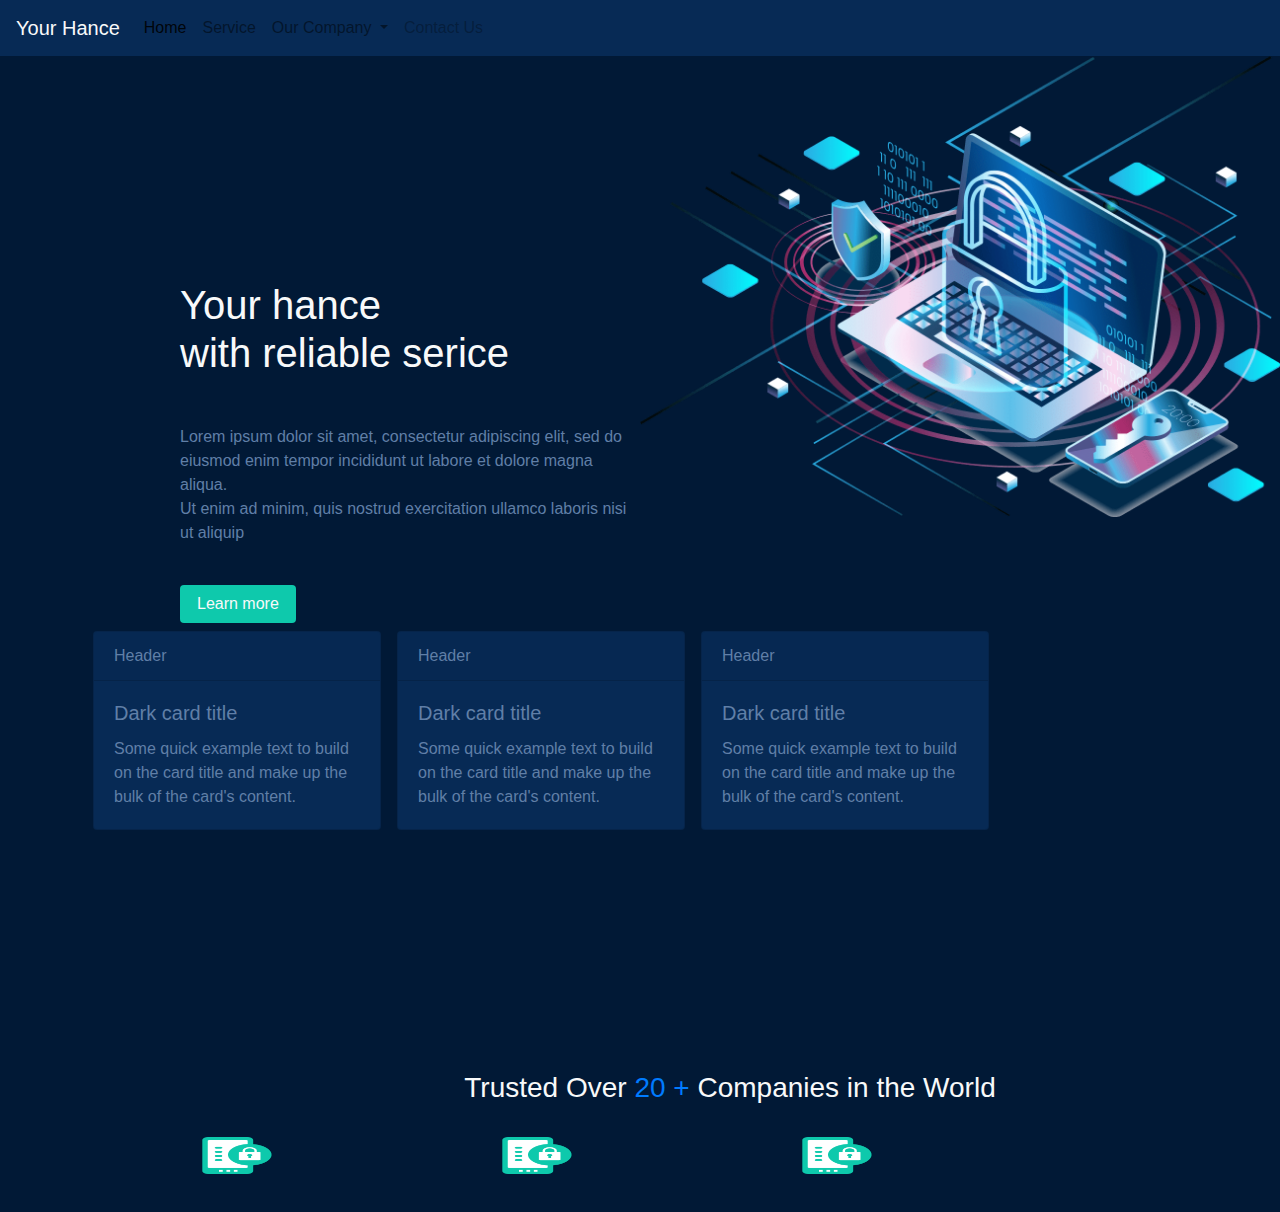
<file: hance/index.html>
<html lang="en">
<head>
    <meta charset="UTF-8">
    <meta http-equiv="X-UA-Compatible" content="IE=edge">
    <meta name="viewport" content="width=device-width, initial-scale=1.0">
    <link rel="stylesheet" href="./assets/css/style.css" media="all">
    <link rel="stylesheet" href="https://cdn.jsdelivr.net/npm/bootstrap@4.0.0/dist/css/bootstrap.min.css" integrity="sha384-Gn5384xqQ1aoWXA+058RXPxPg6fy4IWvTNh0E263XmFcJlSAwiGgFAW/dAiS6JXm" crossorigin="anonymous">

    
    <title>Hance home</title>
</head>
<body class="bg">
       <header class="w-100">
        <nav class="navbar navbar-expand-lg navbar-light nav-main float-end">
            <a class="navbar-brand text-light" href="#">Your Hance</a>
            <button class="navbar-toggler" type="button" data-toggle="collapse" data-target="#navbarSupportedContent" aria-controls="navbarSupportedContent" aria-expanded="false" aria-label="Toggle navigation">
              <span class="navbar-toggler-icon"></span>
            </button>
          
            <div class="collapse navbar-collapse" id="navbarSupportedContent">
              <ul class="navbar-nav mr-auto">
                <li class="nav-item active">
                  <a class="nav-link" href="#">Home <span class="sr-only">(current)</span></a>
                </li>
                <li class="nav-item">
                  <a class="nav-link" href="#">Service</a>
                </li>
                <li class="nav-item dropdown">
                  <a class="nav-link dropdown-toggle" href="#" id="navbarDropdown" role="button" data-toggle="dropdown" aria-haspopup="true" aria-expanded="false">
                   Our Company
                  </a>
                  <div class="dropdown-menu" aria-labelledby="navbarDropdown">
                    <a class="dropdown-item" href="#">About us</a>
                    <a class="dropdown-item" href="#">Projects</a>
                    <div class="dropdown-divider"></div>
                    <a class="dropdown-item" href="#">Team</a>
                  </div>
                </li>
                <li class="nav-item">
                  <a class="nav-link disabled" href="#">Contact Us</a>
                </li>
              </ul>
              
            </div>
          </nav>
       </header> 
       <div class="media">
        <div class="media-body main-up">
           <p class="h1 text-light"> Your hance <br> 
            with reliable serice</p>
            <p class="mt-5">
                Lorem ipsum dolor sit amet, consectetur adipiscing elit, sed do eiusmod enim tempor incididunt ut labore et dolore magna aliqua. <br> Ut enim ad minim, quis nostrud exercitation ullamco laboris nisi ut aliquip
            </p>
            <button class="btn learn-more text-light pl-3 pr-3 mt-4">Learn more</button>
        </div>
        <img src="assets/image/bg-01.png" class=" w-50 h-75  float-right"  alt="Generic placeholder image">
      </div>



      <div class="container d-flex flex-row ">
        <div class="card m-2 text-white  mb-3" style="max-width: 18rem;">
            <div class="card-header">Header</div>
            <div class="card-body">
              <h5 class="card-title">Dark card title</h5>
              <p class="card-text">Some quick example text to build on the card title and make up the bulk of the card's content.</p>
            </div>
          </div>
          <div class="card m-2 text-white  mb-3" style="max-width: 18rem;">
            <div class="card-header">Header</div>
            <div class="card-body">
              <h5 class="card-title">Dark card title</h5>
              <p class="card-text">Some quick example text to build on the card title and make up the bulk of the card's content.</p>
            </div>
          </div>
          
          <div class="card m-2 text-white  mb-3" style="max-width: 18rem;">
            <div class="card-header">Header</div>
            <div class="card-body">
              <h5 class="card-title">Dark card title</h5>
              <p class="card-text">Some quick example text to build on the card title and make up the bulk of the card's content.</p>
            </div>
          </div>
          
    </div>
    <p class="main-up text-center text-align-center h3 text-light">Trusted Over <span class="text-primary"> 20 + </span> Companies in the World</p>

<div class="container text-center d-flex flex-row">
    <div class="mt-4">
        <img src="assets/image/privacy.png" class="w-25 h-50  "  alt="Generic placeholder image">
        
    </div>
    <div class="mt-4">
        <img src="assets/image/privacy.png" class=" w-25 h-50  "  alt="Generic placeholder image">
        
    </div>
    <div class="mt-4">
        <img src="assets/image/privacy.png" class=" w-25 h-50  "  alt="Generic placeholder image">
        
    </div>
</div>

       <script src="https://code.jquery.com/jquery-3.2.1.slim.min.js" integrity="sha384-KJ3o2DKtIkvYIK3UENzmM7KCkRr/rE9/Qpg6aAZGJwFDMVNA/GpGFF93hXpG5KkN" crossorigin="anonymous"></script>
       <script src="https://cdn.jsdelivr.net/npm/popper.js@1.12.9/dist/umd/popper.min.js" integrity="sha384-ApNbgh9B+Y1QKtv3Rn7W3mgPxhU9K/ScQsAP7hUibX39j7fakFPskvXusvfa0b4Q" crossorigin="anonymous"></script>
       <script src="https://cdn.jsdelivr.net/npm/bootstrap@4.0.0/dist/js/bootstrap.min.js" integrity="sha384-JZR6Spejh4U02d8jOt6vLEHfe/JQGiRRSQQxSfFWpi1MquVdAyjUar5+76PVCmYl" crossorigin="anonymous"></script>
</body>
</html>
</file>
<file: hance/assets/css/style.css>
body *{
    color: #607fa7;
    
}
.bg{
    background-color: #011936;
}
.nav-main {
    background-color: #072a55;
}
.text-in{
    color: #607fa7;
    
}
.main-up{
margin-top: 25vh;
margin-left: 20vh;
}
.learn-more{
    background-color: #0EC9AC;

}
.box-pop *{
    background-color: #072a55;
    color: #4470aa;

   
}
.container .card{
    background-color: #072a55;
    margin-top: 50px;
}
</file>
